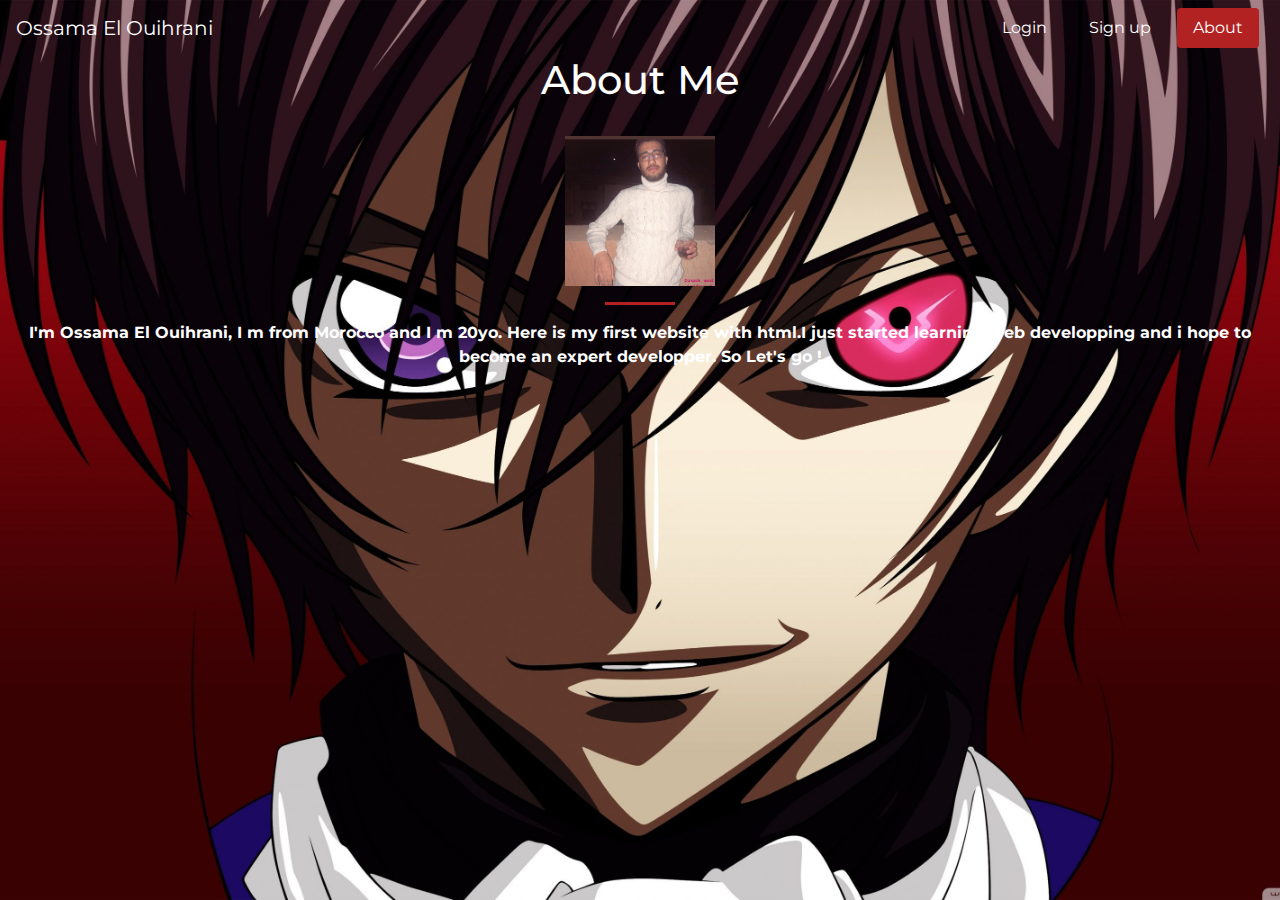
<file: about.html>
<!DOCTYPE html>
<html>
<head>
	<meta charset="utf-8">
	<meta name="viewport" content="width=device-width, initial-scale=1, shrink-to-fit=no">
	<title>About Me</title>
	<link rel="stylesheet" href="https://stackpath.bootstrapcdn.com/bootstrap/4.5.2/css/bootstrap.min.css" integrity="sha384-JcKb8q3iqJ61gNV9KGb8thSsNjpSL0n8PARn9HuZOnIxN0hoP+VmmDGMN5t9UJ0Z" crossorigin="anonymous">
	<link href="https://fonts.googleapis.com/css?family=Montserrat" rel="stylesheet">
	<link rel="stylesheet" type="text/css" href="style.css">
</head>
<body>
	<nav class="navbar navbar-dark navbar-expand-lg" style="background-color: transparent;">
	  <a class="navbar-brand " href="index.html">Ossama El Ouihrani</a>
	  <button class="navbar-toggler" type="button" data-toggle="collapse" data-target="#navbarSupportedContent" aria-controls="navbarSupportedContent" aria-expanded="false" aria-label="Toggle navigation">
	    <span class="navbar-toggler-icon"></span>
	  </button>

	  <div class="collapse navbar-collapse nav justify-content-end" id="navbarSupportedContent">
	    <ul class="nav justify-content-end nav-pills ">
	      <li class="nav-item ">
	        <a class="nav-link " href="Login.html">Login <span class="sr-only">(current)</span></a>
	      </li>
	      <li class="nav-item">
	        <a class="nav-link " href="Signup.html">Sign up</a>
	      </li>
	      <li class="nav-item">
	        <a class="nav-link active" href="about.html">About</a>
	      </li>
	    </ul>
	  </div>
	</nav>
	<div class="about">
		<h1>About Me</h1><br>
		<img src="me.jpg" height="150px" width="150 px" id="me">
		<hr>
		<p><b>I'm Ossama El Ouihrani, I m from Morocco and I m 20yo. Here is my first website with html.I just started learning web developping and i hope to become an expert developper. So Let's go !</b></p>
	</div>
</body>
</html>
</file>
<file: style.css>
@charset "utf8" ;
body,
html {
  width: 100%;
  height: 100%;
  font-family: 'Montserrat', sans-serif;
  background: url(1394370.jpg) no-repeat center center fixed; 
  -webkit-background-size: cover;
  -moz-background-size: cover;
  -o-background-size: cover;
  background-size: cover;
}

ul{
	list-style-type: none;
	margin: 0px;
	padding: 0px;
	overflow: hidden;
	}
li{
	display: inline-block;
	text-align: center;
	text-align-last: center;
}

li a{
	display: block;
	text-align: center;
	padding: 10px;
	color: white;
	margin: 0px 5px 0px 5px;
}

li a:hover{
	background-color: #B22222;
}
.Signup h1{
	color: white;
	cursor: pointer;
}
.Signup{
	text-align: center;
	color: white;
}
.Login h1{
	text-align: center;
	color: white;
	cursor: pointer;
}


.Login{
	text-align: center;
	color: white;
}
.about {
	color: white;
	text-align: center;
}

.about h1{
	cursor: pointer
}

#me{float: unset;
	transition: 1s;
}

#me:hover{
	transform: scale(2.3);
}
.home-content h1{
	font-size: 3rem;
	color: grey;
}

.btn{
	border-color: #ed8323
	font-weight: 700;
	border-radius: 700px;
	background-color: #ed8323
	color:black;
}

.btn-xml{
	padding: 1rem 3rem
}
.btn-primary{
	background-color: #B22222;
	border-color: #B22222;
}

.btn-primary:hover{
	background-color: #ee4b08;
	border-color: #ee4b08;
	border-width: 4px;
}
.btn-primary:focus{
	background-color: #ee4b08;
	border-color: #ee4b08;
}
hr{
	border-color: #B22222;
	border-width:3px;
	max-width: 70px;
}
.buffer{
	height: 1px;
}
.btn-outline-success{
	background-color: white;
	border-color: white;
}

.btn-outline-success:hover{
	background-color: #B22222;
	border-color: #B22222;
}


.text-center h1{
	color: white;
}
.nav-link:hover{
	color: white;
}
.nav-pils .nav-link {
	background-color:#B22222;
	border-color: #B22222; 
}
.nav-pills .nav-link.active, .nav-pills .show>.nav-link:hover{
    color: white;
    background-color: #B22222;
}
::selection {
  background: #ee4b08;
}
</file>
